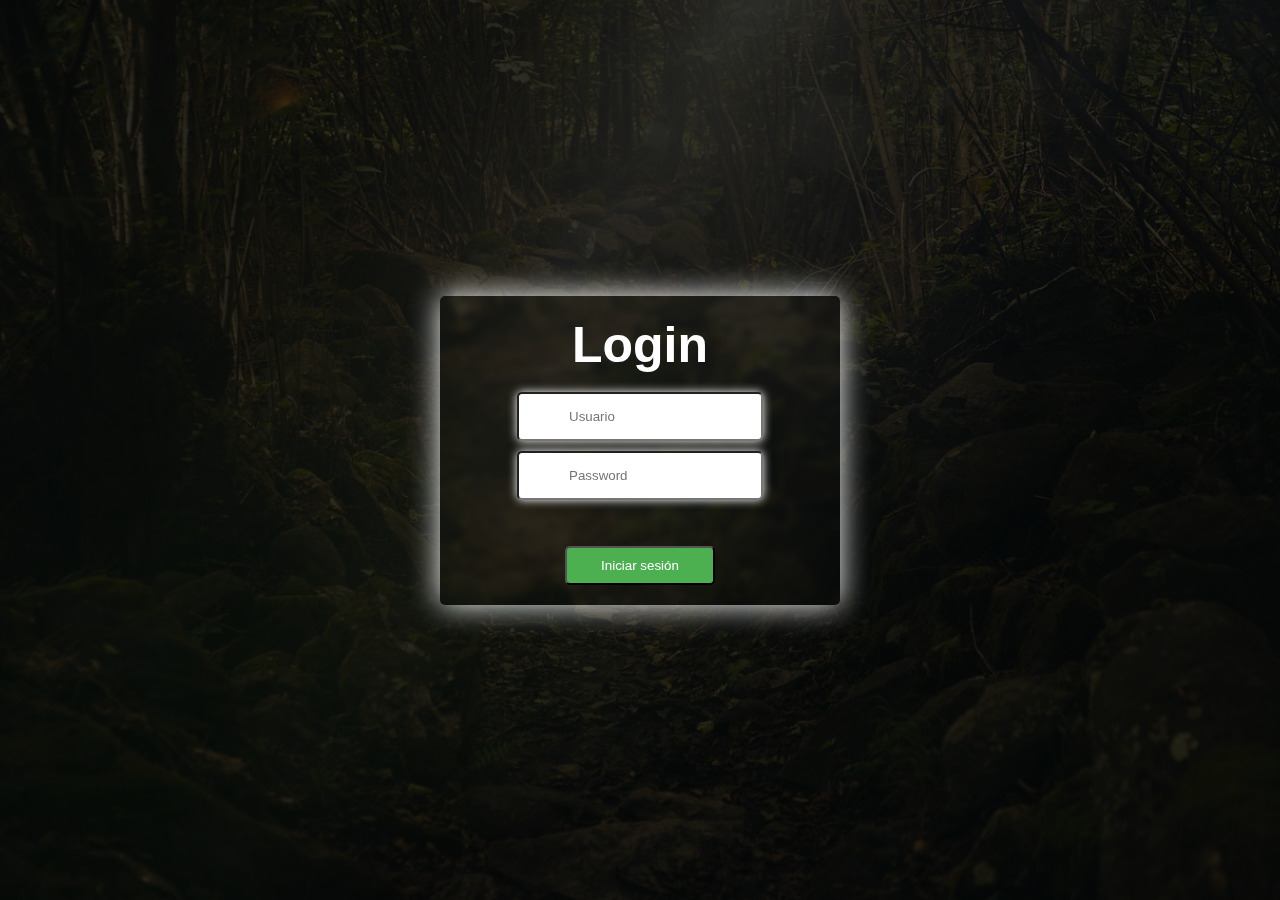
<file: index.html>
<!DOCTYPE html>
<html lang="en">
  <head>
    <meta charset="UTF-8" />
    <meta http-equiv="X-UA-Compatible" content="IE=edge" />
    <meta name="viewport" content="width=device-width, initial-scale=1.0" />
    <title>Login</title>
    <!--FONT AWESOME/ICONOS-->
    <link
      rel="stylesheet"
      href="https://cdnjs.cloudflare.com/ajax/libs/font-awesome/6.4.0/css/all.min.css"
      integrity="sha512-iecdLmaskl7CVkqkXNQ/ZH/XLlvWZOJyj7Yy7tcenmpD1ypASozpmT/E0iPtmFIB46ZmdtAc9eNBvH0H/ZpiBw=="
      crossorigin="anonymous"
      referrerpolicy="no-referrer"
    />

    <link rel="stylesheet" type="text/css" href="styles/styles.css" />
  </head>
  <body>
    <div class="contenedor">
      <div class="login">
        <h1>
          Login
          <i class="fa-brands fa-github"></i>
        </h1>
        <br />
        <div class="in-group">
          <i class="fa-solid fa-user"></i>
          <input type="text" id="user" placeholder="Usuario" required />
        </div>
        <div class="in-group">
          <i class="fa-solid fa-lock"></i>
          <input type="password" id="pass" placeholder="Password" required />
        </div>
        <br />
        <span class="Wrong"> Usuario o contraseña incorrectas </span>
        <br />
        <button type="submit" onclick="verificar();">Iniciar sesión</button>
      </div>
    </div>

    <script src="js/main.js"></script>
  </body>
</html>
</file>
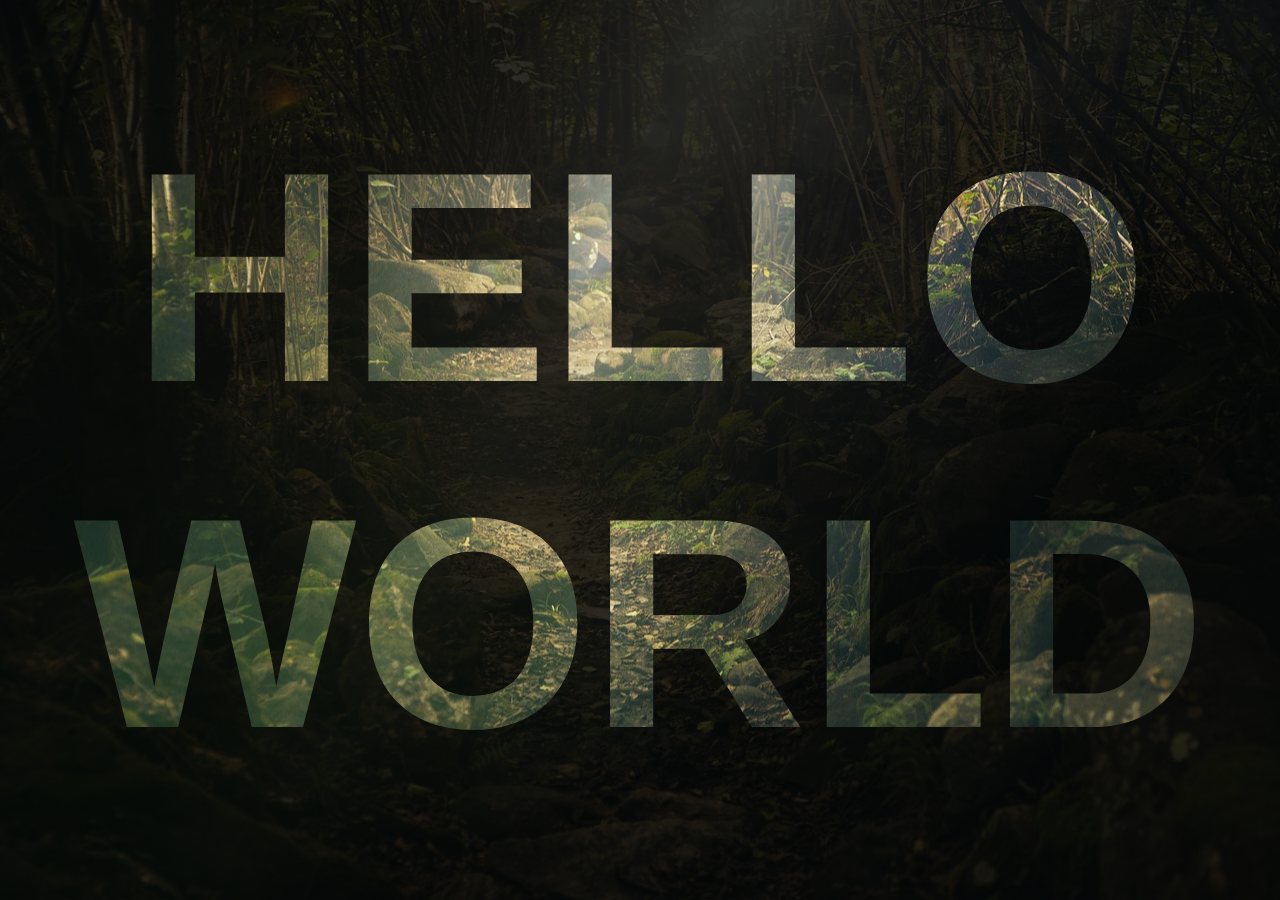
<file: inicio.html>
<!DOCTYPE html>
<html lang="en">
  <head>
    <meta charset="UTF-8" />
    <meta http-equiv="X-UA-Compatible" content="IE=edge" />
    <meta name="viewport" content="width=device-width, initial-scale=1.0" />
    <title>Inicio</title>
    <!--FONT AWESOME/ICONOS-->
    <link
      rel="stylesheet"
      href="https://cdnjs.cloudflare.com/ajax/libs/font-awesome/6.4.0/css/all.min.css"
      integrity="sha512-iecdLmaskl7CVkqkXNQ/ZH/XLlvWZOJyj7Yy7tcenmpD1ypASozpmT/E0iPtmFIB46ZmdtAc9eNBvH0H/ZpiBw=="
      crossorigin="anonymous"
      referrerpolicy="no-referrer"
    />
    <link rel="stylesheet" type="text/css" href="styles.css" />
  </head>
  <body>
    <div class="contenedor">
      <p class="texto-fondo">HELLO WORLD</p>
      <a href="index.html">
        <i class="fa-solid fa-right-from-bracket"></i>
      </a>
    </div>
  </body>
</html>
</file>
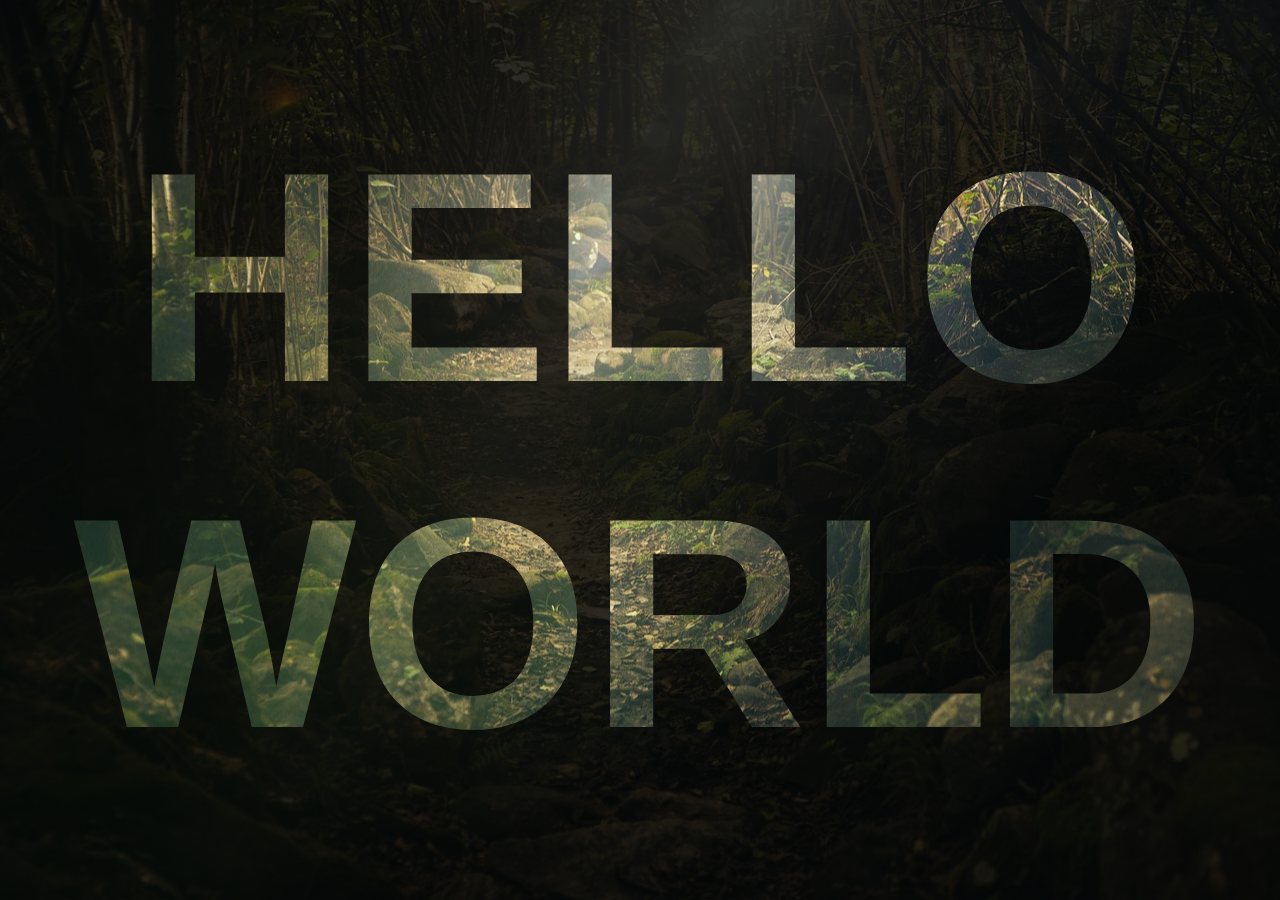
<file: forms/inicio.html>
<!DOCTYPE html>
<html lang="en">
  <head>
    <meta charset="UTF-8" />
    <meta http-equiv="X-UA-Compatible" content="IE=edge" />
    <meta name="viewport" content="width=device-width, initial-scale=1.0" />
    <title>Inicio</title>
    <!--FONT AWESOME/ICONOS-->
    <link
      rel="stylesheet"
      href="https://cdnjs.cloudflare.com/ajax/libs/font-awesome/6.4.0/css/all.min.css"
      integrity="sha512-iecdLmaskl7CVkqkXNQ/ZH/XLlvWZOJyj7Yy7tcenmpD1ypASozpmT/E0iPtmFIB46ZmdtAc9eNBvH0H/ZpiBw=="
      crossorigin="anonymous"
      referrerpolicy="no-referrer"
    />
    <link rel="stylesheet" type="text/css" href="../styles/styles.css" />
  </head>
  <body>
    <div class="contenedor">
      <p class="texto-fondo">HELLO WORLD</p>
      <a href="../index.html">
        <i class="fa-solid fa-right-from-bracket"></i>
      </a>
    </div>
  </body>
</html>
</file>
<file: styles/styles.css>
*{
  margin: 0;
  padding: 0;
  box-sizing: border-box;
}

body{
    font-family: Arial, sans-serif;
    background-image: linear-gradient(0deg, rgba(0,0,0,0.8),rgba(0,0,0,0.8)), url('../img/forest-g81f7e8e68_1280.jpg') ;
    background-position: center;
    background-repeat: no-repeat;
    background-size: cover;
  }
  
  .contenedor {
    display: flex;
    justify-content: center;
    align-items: center;
    height: 100vh; 
  }
  
 .login{
    display: flex;
    flex-direction: column;
    width: 400px;
    padding: 20px;
    border-radius: 5px;
    box-shadow: 0px 0px 30px rgb(255, 255, 255);
    backdrop-filter: blur(3px); 
   
 }
  
  h1 {
    font-size: 50px;
    text-align: center;
    color: #fff;
  }
  
  .Wrong{
    display: none;
    width: 250px;
    font-size: 15px;
    text-align: center;
    margin: auto;
    color: white;
    background-color: rgba(240, 119, 119, 0.884);   
  }
  
  
  input[type="text"],
  input[type="password"] {
    padding: 15px 15px 15px 50px;
    margin-bottom: 10px;
    border: hsla(hue, saturation, lightness, alpha);
    border-radius: 5px;
    box-shadow: 0px 0px 10px rgb(255, 255, 255);
  }

  .in-group{
    margin: auto;
    display: flex;
    align-items: center;
    position: relative;
  }
  
  button[type="submit"] {
    padding: 10px;
    margin-top: 10px;
    border: hsla(hue, saturation, lightness, alpha);
    border-radius: 5px;
    background-color: #4caf50;
    color: #fff;
    cursor: pointer;
    width: 150px;
    margin: auto;
  }

  button:hover{
    opacity: 0.8;
  }

  .fa-user, .fa-lock{
    font-size: 25px;
    color: #252525;
    position: absolute;
    left: 10px;
  }
  .fa-right-from-bracket{
    color: #fff;
    font-size: 25px;
    position: absolute;
    left: 175vh;
    
  }

  .Wrong.show{
    display: block;
    width: 250px;
    font-size: 15px;
    text-align: center;
    margin: auto;
    color: white;
    background-color: rgba(240, 119, 119, 0.884); 
  }


  
  
  .texto-fondo{
    
    font-size: 300px;
    text-align: center;
    text-transform: uppercase;
    font-weight: bold;

    background-image: url(../img/forest-g81f7e8e68_1280.jpg) ;
    background-size: cover;
    background-repeat: repeat;
    background-position-y: center;
    -webkit-background-clip: text;
    color: transparent;

  }
</file>
<file: styles.css>
*{
  margin: 0;
  padding: 0;
  box-sizing: border-box;
}

body{
    font-family: Arial, sans-serif;
    background-image: linear-gradient(0deg, rgba(0,0,0,0.8),rgba(0,0,0,0.8)), url('img/forest-g81f7e8e68_1280.jpg') ;
    background-position: center;
    background-repeat: no-repeat;
    background-size: cover;
  }
  
  .contenedor {
    display: flex;
    justify-content: center;
    align-items: center;
    height: 100vh; 
  }
  
 .login{
    display: flex;
    flex-direction: column;
    width: 400px;
    padding: 20px;
    border-radius: 5px;
    box-shadow: 0px 0px 30px rgb(255, 255, 255);
    backdrop-filter: blur(3px); 
   
 }
  
  h1 {
    font-size: 50px;
    text-align: center;
    color: #fff;
  }
  
  .Wrong{
    display: none;
    width: 250px;
    font-size: 15px;
    text-align: center;
    margin: auto;
    color: white;
    background-color: rgba(240, 119, 119, 0.884);   
  }
  
  
  input[type="text"],
  input[type="password"] {
    padding: 15px 15px 15px 50px;
    margin-bottom: 10px;
    border: hsla(hue, saturation, lightness, alpha);
    border-radius: 5px;
    box-shadow: 0px 0px 10px rgb(255, 255, 255);
  }

  .in-group{
    margin: auto;
    display: flex;
    align-items: center;
    position: relative;
  }
  
  button[type="submit"] {
    padding: 10px;
    margin-top: 10px;
    border: hsla(hue, saturation, lightness, alpha);
    border-radius: 5px;
    background-color: #4caf50;
    color: #fff;
    cursor: pointer;
    width: 150px;
    margin: auto;
  }

  button:hover{
    opacity: 0.8;
  }

  .fa-user, .fa-lock{
    font-size: 25px;
    color: #252525;
    position: absolute;
    left: 10px;
  }
  .fa-right-from-bracket{
    color: #fff;
    font-size: 25px;
    position: absolute;
    left: 175vh;
    
  }

  .Wrong.show{
    display: block;
    width: 250px;
    font-size: 15px;
    text-align: center;
    margin: auto;
    color: white;
    background-color: rgba(240, 119, 119, 0.884); 
  }


  
  
  .texto-fondo{
    
    font-size: 300px;
    text-align: center;
    text-transform: uppercase;
    font-weight: bold;

    background-image: url(img/forest-g81f7e8e68_1280.jpg) ;
    background-size: cover;
    background-repeat: repeat;
    background-position-y: center;
    -webkit-background-clip: text;
    color: transparent;

  }
</file>
